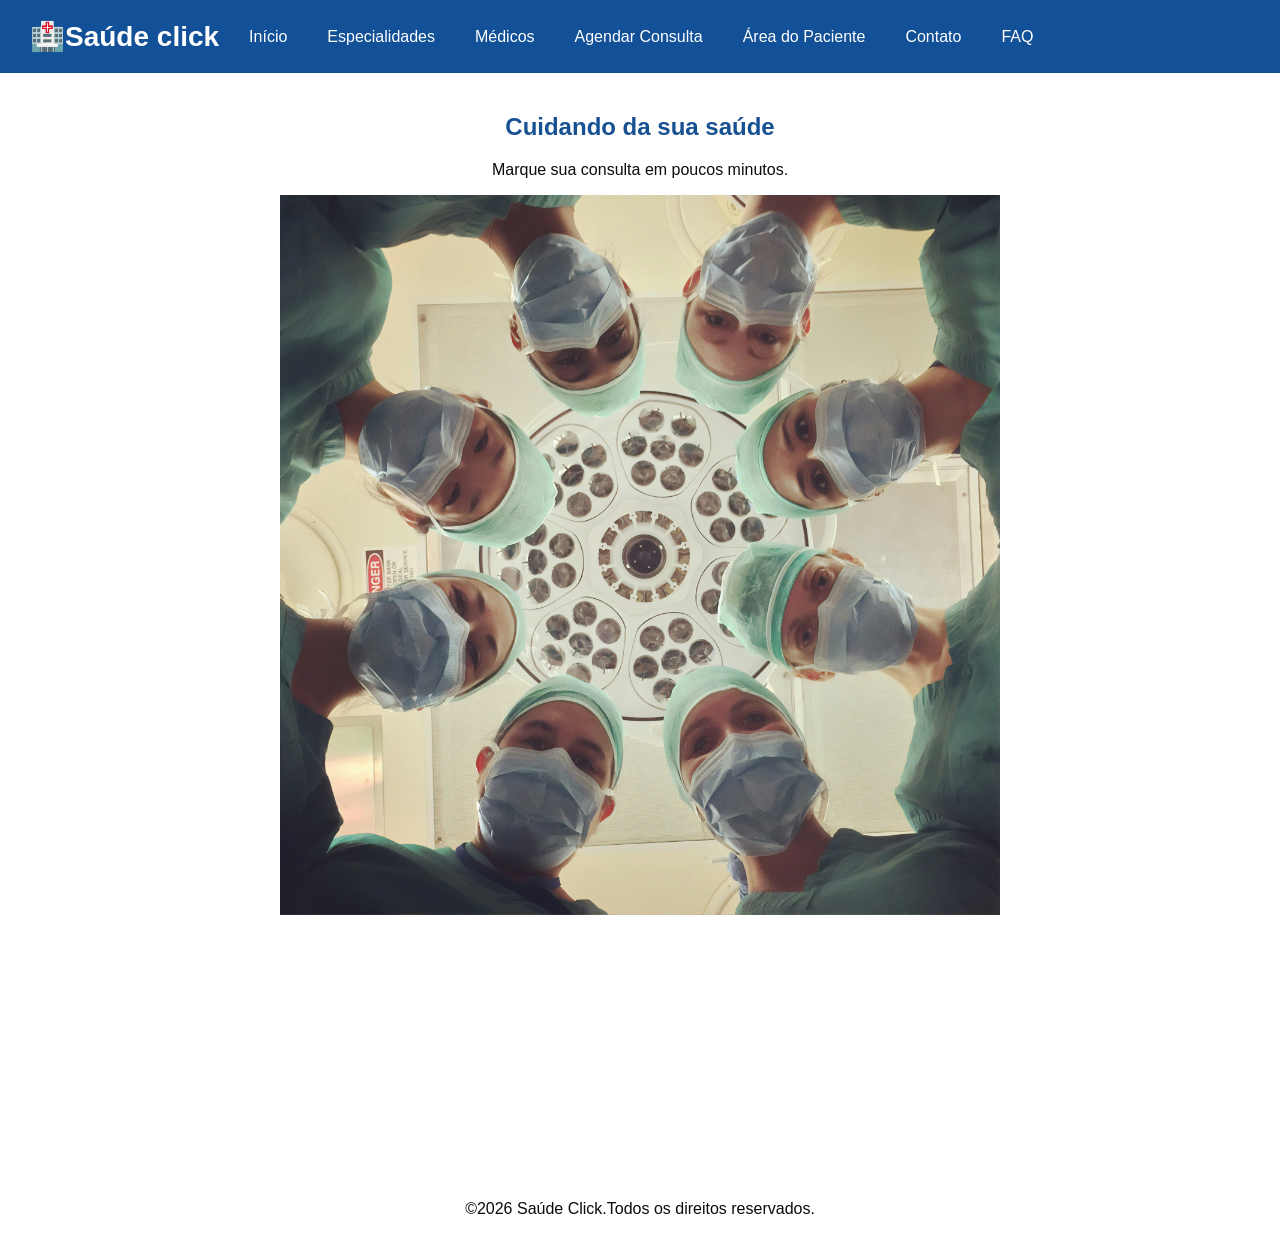
<file: index.html>
<!DOCTYPE html>
<html lang="pt-BR">

<head>
    <meta charset="UTF-8">
    <meta name="viewport" content="width=device-width, initial-scale=1.0">
    <link rel="stylesheet" href="style.css">
    <link rel="shortcut icon" href="logo-posto-sooretama (1).svg" type="image/x-icon">
    <title>Saúde  click</title>
    
</head>

<body>
    <header>
        <p>🏥Saúde click </p>
        <nav>
            <a href="index.html">Início</a>
            <a href="Especialidade.html">Especialidades</a>
            <a href="medicos.html">Médicos</a>
            <a href="agendar.html">Agendar Consulta</a>
            <a href="paciente.html">Área do Paciente</a>
            <a href="contato.html">Contato</a>
            <a href="faq.html">FAQ</a>
        </nav>
    </header>
    
    <main>
         <section>
        <h1 class= "saude">Cuidando da sua saúde</h1>
        <p>Marque sua consulta em poucos minutos.</p>
       
     <div class="img">
            <img src="medicos.jpg" alt="Nossa equipe medica."width="350px">
          </div>
        </section>
    </main>
<footer>
        <p>&COPY;2026 Saúde Click.Todos os direitos reservados.</p>
    </footer>
</body>

</html>
</file>
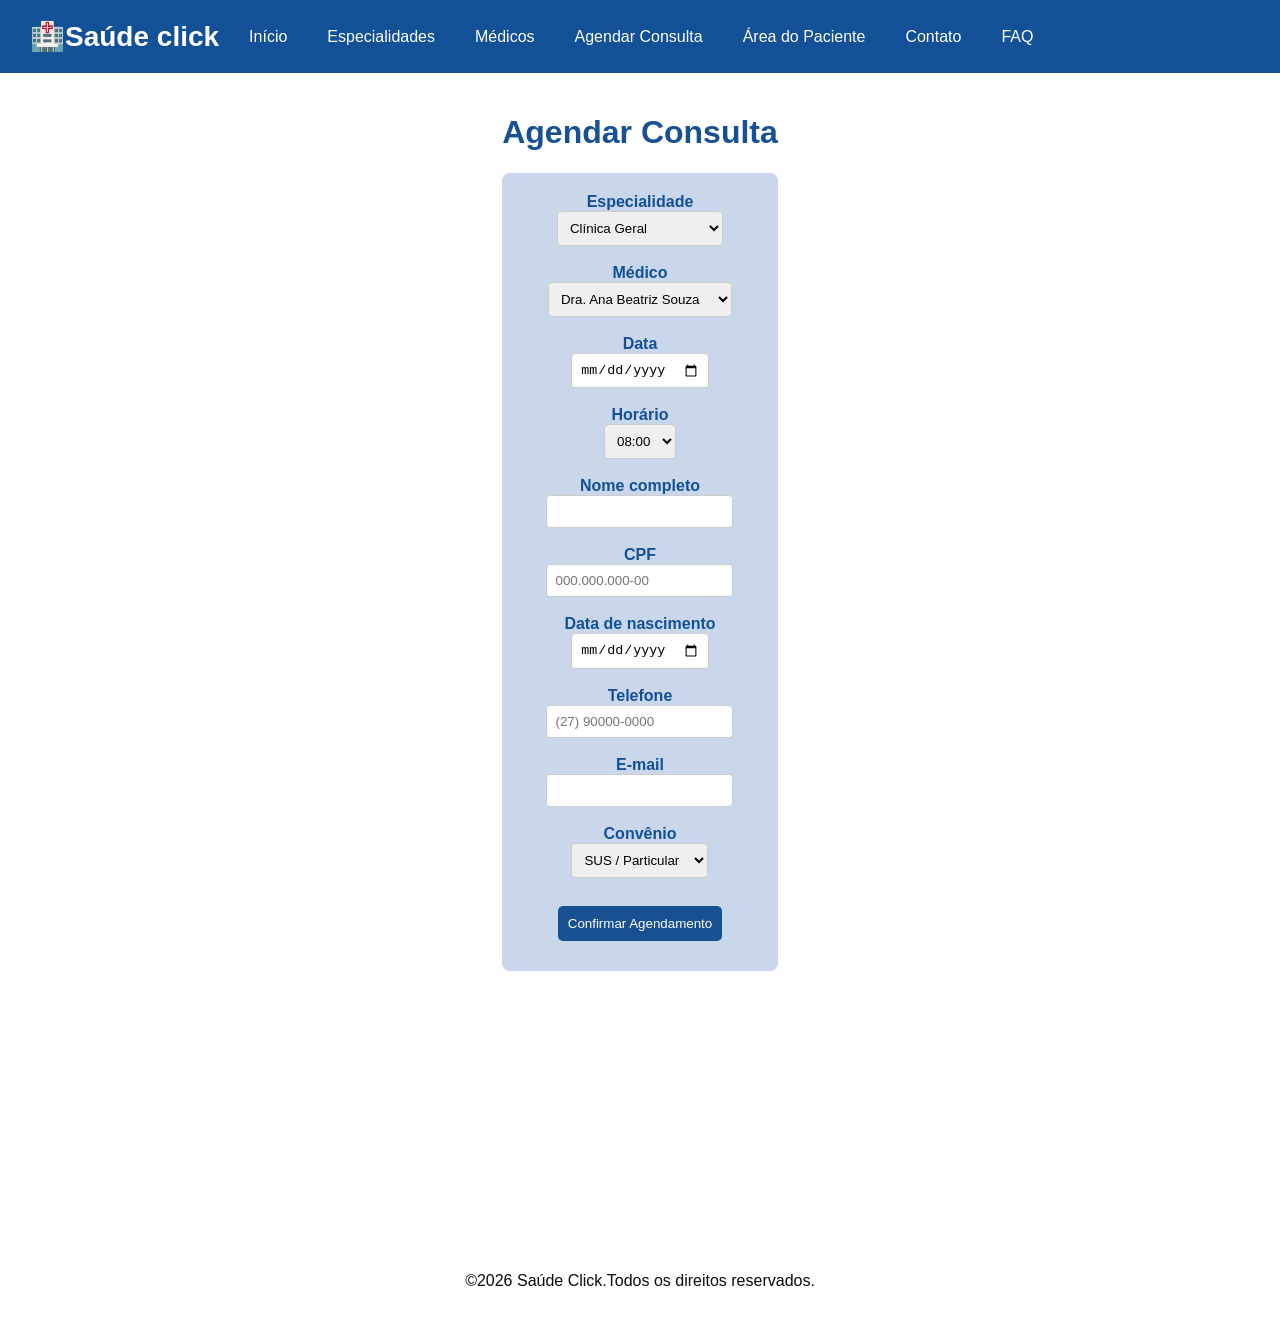
<file: agendar.html>
<!DOCTYPE html>
<html lang="pt-BR">

<head>
  <meta charset="UTF-8">
  <meta name="viewport" content="width=device-width, initial-scale=1.0">
  <title>Agendar Consulta —Saúde click</title>
  <link rel="stylesheet" href="style.css">
</head>

<body>
  <header>
    <p>🏥Saúde  click</p>
    <nav>
      <a href="index.html">Início</a>
      <a href="especialidade.html">Especialidades</a>
      <a href="medicos.html">Médicos</a>
      <a href="agendar.html">Agendar Consulta</a>
      <a href="paciente.html">Área do Paciente</a>
      <a href="contato.html">Contato</a>
      <a href="faq.html">FAQ</a>
    </nav>
  </header>
  <main>

    <h1>Agendar Consulta</h1>

    <form>

      <label for="especialidade">Especialidade</label><br>
      <select id="especialidade" name="especialidade">
        <option value="Clínica Geral">Clínica Geral</option>
        <option value="Enfermagem">Enfermagem</option>
        <option value="Pré-natal (Gestantes)">Pré-natal (Gestantes)</option>
        <option value="Hiperdia">Hiperdia</option>
        <option value="Odontologia">Odontologia</option>
      </select>
      <br><br>

      <label for="medico">Médico</label><br>
      <select id="medico" name="medico">
        <option value="Dra. Ana Beatriz Souza">Dra. Ana Beatriz Souza</option>
        <option value="Dr. Carlos Eduardo Lima">Dr. Carlos Eduardo Lima</option>
      </select>
      <br><br>

      <label for="data">Data</label><br>
      <input type="date" id="data" name="data">
      <br><br>

      <label for="hora">Horário</label><br>
      <select id="hora" name="hora">
        <option value="08:00">08:00</option>
        <option value="09:00">09:00</option>
        <option value="10:00">10:00</option>
        <option value="11:00">11:00</option>
        <option value="13:30">13:30</option>
        <option value="14:30">14:30</option>
        <option value="15:30">15:30</option>
        <option value="16:30">16:30</option>
      </select>
      <br><br>

      <label for="nome">Nome completo</label><br>
      <input type="text" id="nome" name="nome">
      <br><br>

      <label for="cpf">CPF</label><br>
      <input type="text" id="cpf" name="cpf" placeholder="000.000.000-00">
      <br><br>

      <label for="nascimento">Data de nascimento</label><br>
      <input type="date" id="nascimento" name="nascimento">
      <br><br>

      <label for="telefone">Telefone</label><br>
      <input type="tel" id="telefone" name="telefone" placeholder="(27) 90000-0000">
      <br><br>

      <label for="email">E-mail</label><br>
      <input type="email" id="email" name="email">
      <br><br>

      <label for="convenio">Convênio</label><br>
      <select id="convenio" name="convenio">
        <option value="SUS / Particular">SUS / Particular</option>
        <option value="Unimed">Unimed</option>
        <option value="Bradesco Saúde">Bradesco Saúde</option>
        <option value="Outro">Outro</option>
      </select>
      <br><br>

      <button type="submit">Confirmar Agendamento</button>

    </form>

    <div id="mensagem-confirmacao" style="display:none;"></div>

  </main>

  <script>
    const form = document.querySelector("form");
    const mensagem = document.querySelector("#mensagem-confirmacao");

    form.addEventListener("submit", function (evento) {
      evento.preventDefault();

      const especialidade = document.querySelector("#especialidade").value;
      const medico = document.querySelector("#medico").value;
      const data = document.querySelector("#data").value;
      const hora = document.querySelector("#hora").value;
      const emailPaciente = document.querySelector("#email").value;

      localStorage.setItem("consulta-especialidade", especialidade);
      localStorage.setItem("consulta-medico", medico);
      localStorage.setItem("consulta-data", data);
      localStorage.setItem("consulta-hora", hora);
      localStorage.setItem("consulta-email", emailPaciente);

      mensagem.textContent = "✅ Consulta agendada com sucesso! Você receberá um lembrete por e-mail.";
      mensagem.style.display = "block";
    });
  </script>
<footer>
        <p>&COPY;2026 Saúde Click.Todos os direitos reservados.</p>
    </footer>
</body>

</html>
</file>
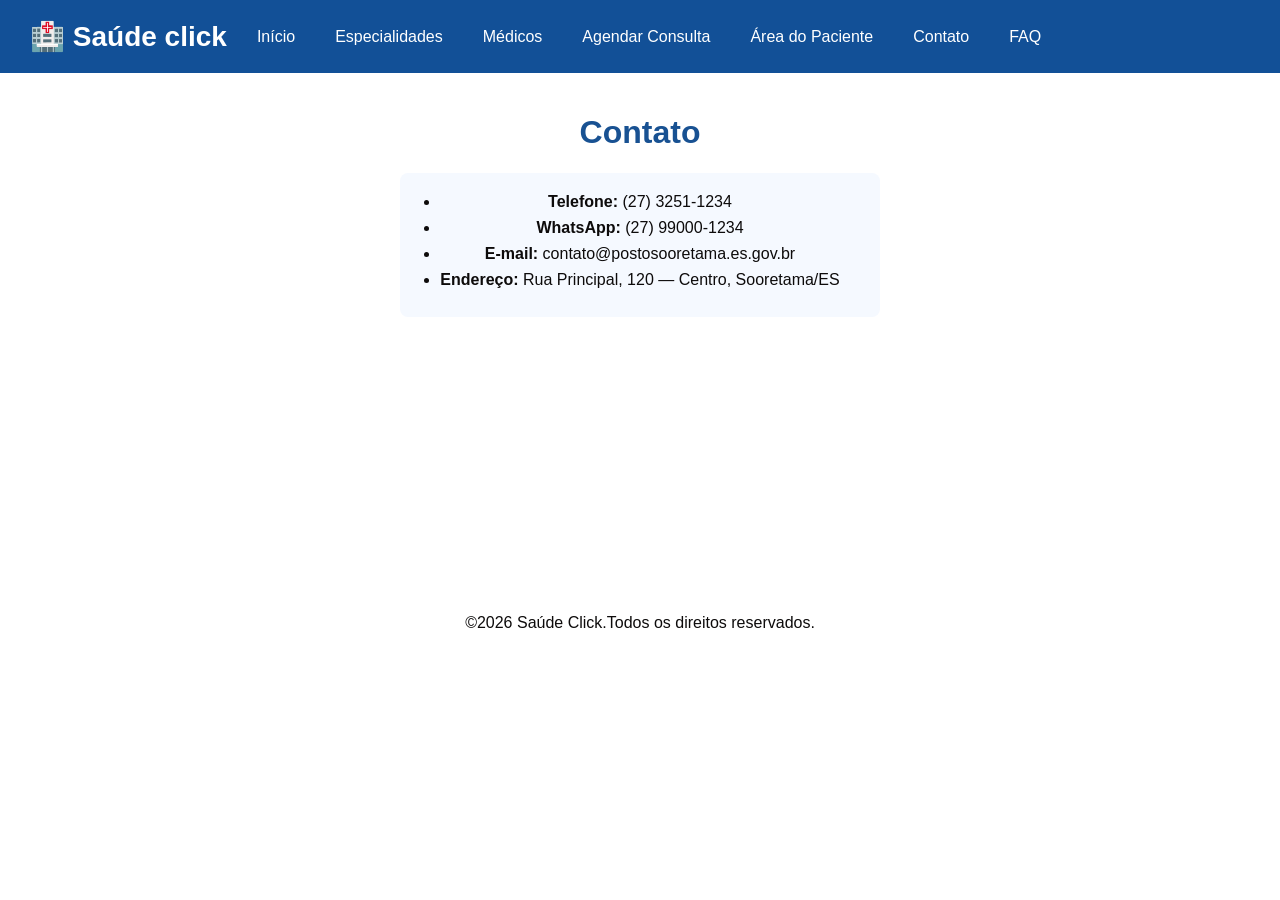
<file: contato.html>
<!DOCTYPE html>
<html lang="pt-BR">

<head>
  <meta charset="UTF-8">
  <meta name="viewport" content="width=device-width, initial-scale=1.0">
  <title>Especialidades —Saúde  click </title>
  <link rel="stylesheet" href="style.css">
</head>

<body>

  <header>
    <p>🏥 Saúde  click</p>
    <nav>
      <a href="index.html">Início</a>
      <a href="especialidade.html">Especialidades</a>
      <a href="medicos.html">Médicos</a>
      <a href="agendar.html">Agendar Consulta</a>
      <a href="paciente.html">Área do Paciente</a>
      <a href="contato.html">Contato</a>
      <a href="faq.html">FAQ</a>
    </nav>
  </header>

  <main>
    <h1>Contato</h1>

    <ul>
      <li><strong>Telefone:</strong> (27) 3251-1234</li>
      <li><strong>WhatsApp:</strong> (27) 99000-1234</li>
      <li><strong>E-mail:</strong> contato@postosooretama.es.gov.br</li>
      <li><strong>Endereço:</strong> Rua Principal, 120 — Centro, Sooretama/ES</li>
    </ul>

  </main>
<footer>
        <p>&COPY;2026 Saúde Click.Todos os direitos reservados.</p>
    </footer>
</body>

</html>
</file>
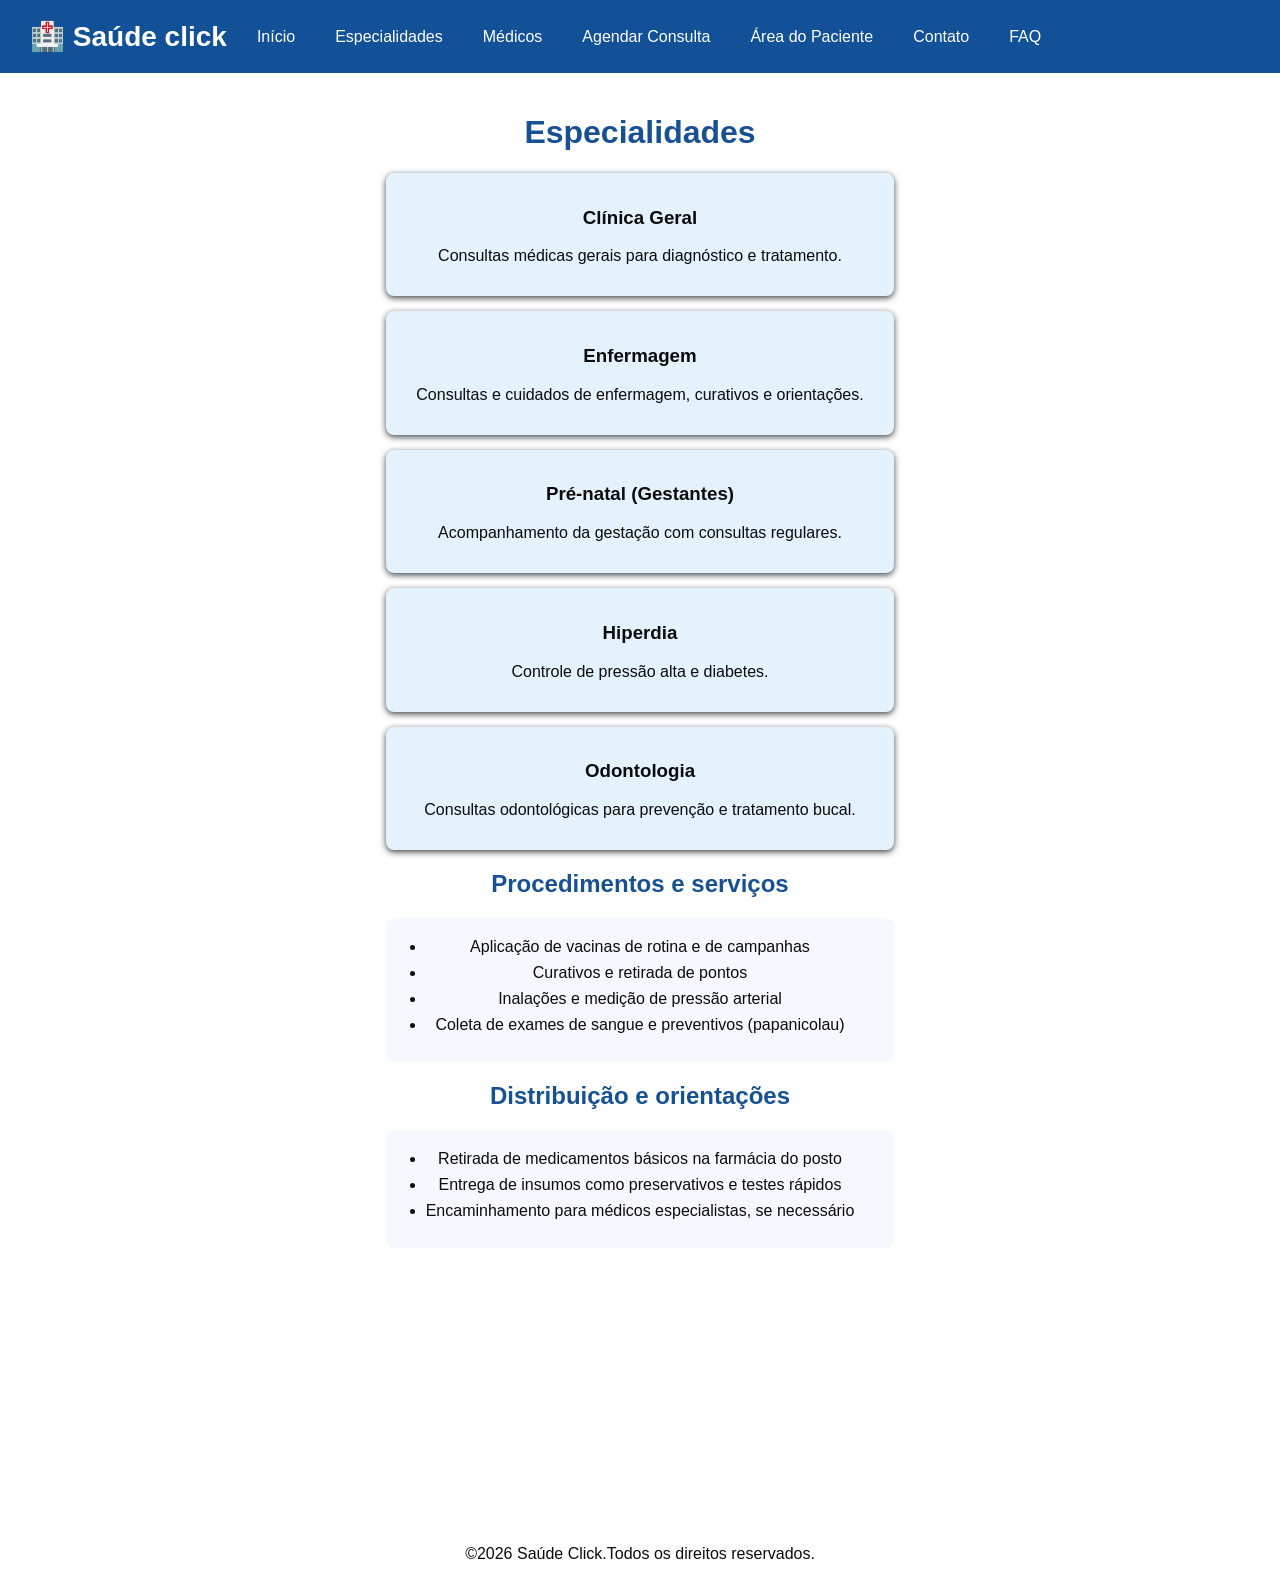
<file: Especialidade.html>
<!DOCTYPE html>
<html lang="pt-BR">

<head>
  <meta charset="UTF-8">
  <meta name="viewport" content="width=device-width, initial-scale=1.0">
  <title>Especialidades — Saúde  click</title>
  <link rel="stylesheet" href="style.css">
</head>

<body>

  <header>
    <p>🏥 Saúde  click </p>
    <nav>
      <a href="index.html">Início</a>
      <a href="Especialidade.html">Especialidades</a>
      <a href="medicos.html">Médicos</a>
      <a href="agendar.html">Agendar Consulta</a>
      <a href="paciente.html">Área do Paciente</a>
      <a href="contato.html">Contato</a>
      <a href="faq.html">FAQ</a>
    </nav>
  </header>

  <main>
    <h1>Especialidades</h1>

    <div class="card">
      <h3>Clínica Geral</h3>
      <p>Consultas médicas gerais para diagnóstico e tratamento.</p>
    </div>

    <div class="card">
      <h3>Enfermagem</h3>
      <p>Consultas e cuidados de enfermagem, curativos e orientações.</p>
    </div>

    <div class="card">
      <h3>Pré-natal (Gestantes)</h3>
      <p>Acompanhamento da gestação com consultas regulares.</p>
    </div>

    <div class="card">
      <h3>Hiperdia</h3>
      <p>Controle de pressão alta e diabetes.</p>
    </div>

    <div class="card">
      <h3>Odontologia</h3>
      <p>Consultas odontológicas para prevenção e tratamento bucal.</p>
    </div>

    <h2>Procedimentos e serviços</h2>
    <ul>
      <li>Aplicação de vacinas de rotina e de campanhas</li>
      <li>Curativos e retirada de pontos</li>
      <li>Inalações e medição de pressão arterial</li>
      <li>Coleta de exames de sangue e preventivos (papanicolau)</li>
    </ul>

    <h2>Distribuição e orientações</h2>
    <ul>
      <li>Retirada de medicamentos básicos na farmácia do posto</li>
      <li>Entrega de insumos como preservativos e testes rápidos</li>
      <li>Encaminhamento para médicos especialistas, se necessário</li>
    </ul>

  </main>
<footer>
        <p>&COPY;2026 Saúde Click.Todos os direitos reservados.</p>
    </footer>
</body>

</html>
</file>
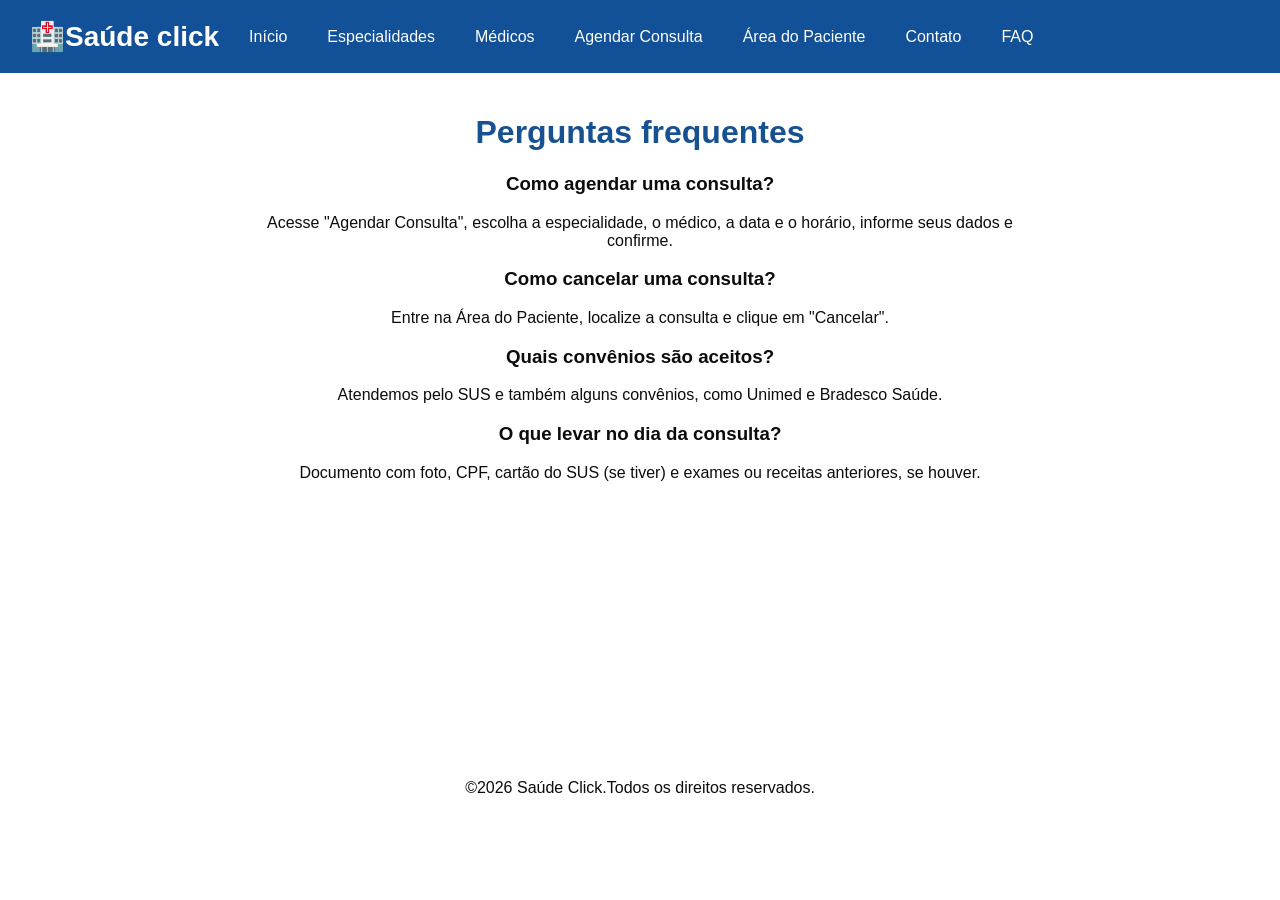
<file: faq.html>
<!DOCTYPE html>
<html lang="pt-BR">

<head>
    <meta charset="UTF-8">
    <meta name="viewport" content="width=device-width, initial-scale=1.0">
    <link rel="stylesheet" href="style.css">
    <title>Saúde  click</title>
</head>

<body>
    <header>
        <p>🏥Saúde  click</p>
        <nav>
            <a href="index.html">Início</a>
            <a href="Especialidade.html">Especialidades</a>
            <a href="medicos.html">Médicos</a>
            <a href="agendar.html">Agendar Consulta</a>
            <a href="paciente.html">Área do Paciente</a>
            <a href="contato.html">Contato</a>
            <a href="faq.html">FAQ</a>
        </nav>
    </header>
    <main>
        <h1>Perguntas frequentes</h1>

        <h3>Como agendar uma consulta?</h3>
        <p>Acesse "Agendar Consulta", escolha a especialidade, o médico, a data e o horário, informe seus dados e
            confirme.</p>

        <h3>Como cancelar uma consulta?</h3>
        <p>Entre na Área do Paciente, localize a consulta e clique em "Cancelar".</p>

        <h3>Quais convênios são aceitos?</h3>
        <p>Atendemos pelo SUS e também alguns convênios, como Unimed e Bradesco Saúde.</p>

        <h3>O que levar no dia da consulta?</h3>
        <p>Documento com foto, CPF, cartão do SUS (se tiver) e exames ou receitas anteriores, se houver.</p>

    </main>

<footer>
        <p>&COPY;2026 Saúde Click.Todos os direitos reservados.</p>
    </footer>
</body>

</html>
</file>
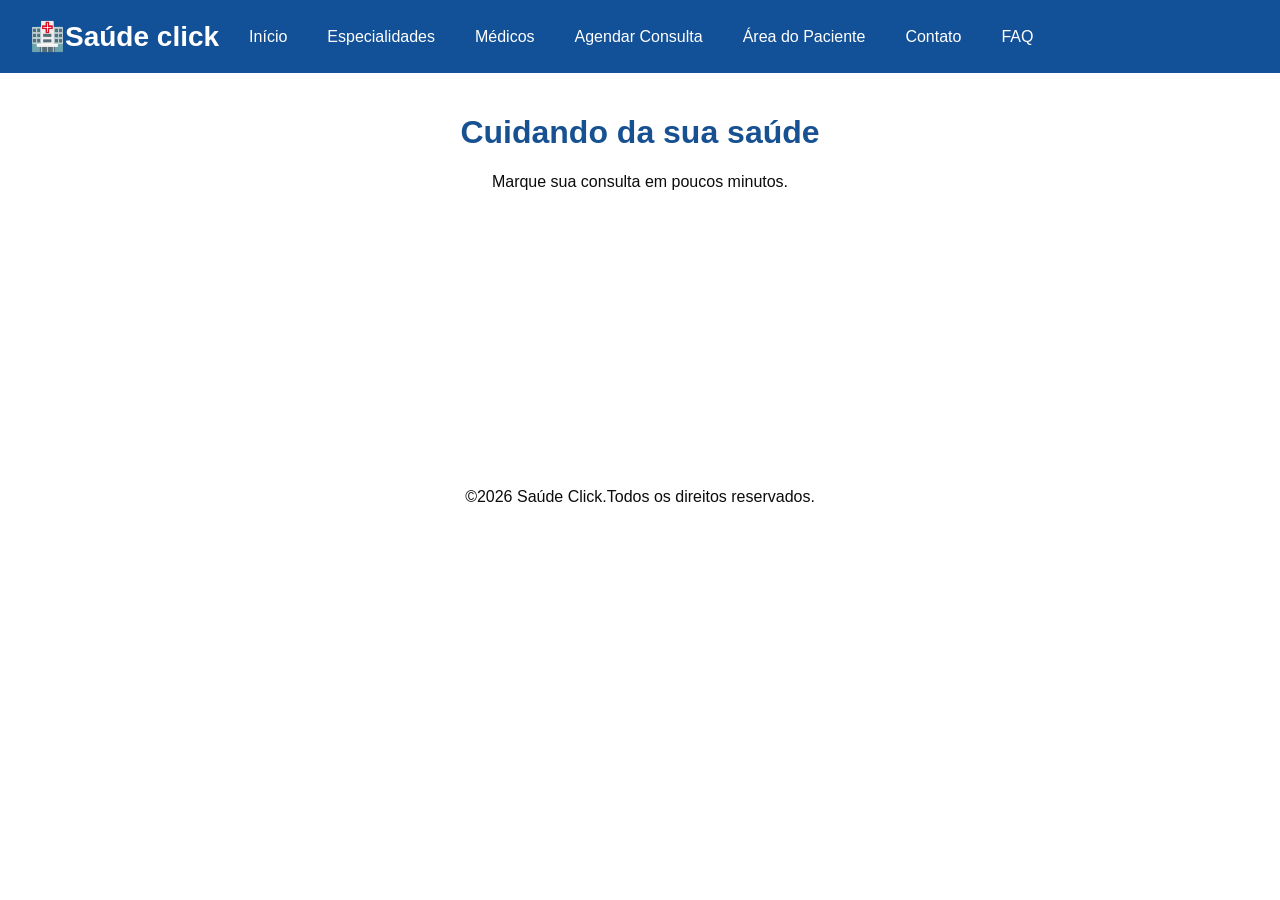
<file: inicio.html>
<!DOCTYPE html>
<html lang="pt-BR">

<head>
    <meta charset="UTF-8">
    <meta name="viewport" content="width=device-width, initial-scale=1.0">
    <link rel="stylesheet" href="style.css">
    <title>Saúde  click</title>
   
</head>

<body>
    <header>
        <p>🏥Saúde  click</p>
        <nav>
            <a href="index.html">Início</a>
            <a href="Especialidade.html">Especialidades</a>
            <a href="medicos.html">Médicos</a>
            <a href="agendar.html">Agendar Consulta</a>
            <a href="paciente.html">Área do Paciente</a>
            <a href="contato.html">Contato</a>
            <a href="faq.html">FAQ</a>
        </nav>
    </header>
    <main>
        <h1>Cuidando da sua saúde</h1>
        <p>Marque sua consulta em poucos minutos.</p>
    </main>

<footer>
        <p>&COPY;2026 Saúde Click.Todos os direitos reservados.</p>
    </footer>
</body>

</html>
</file>
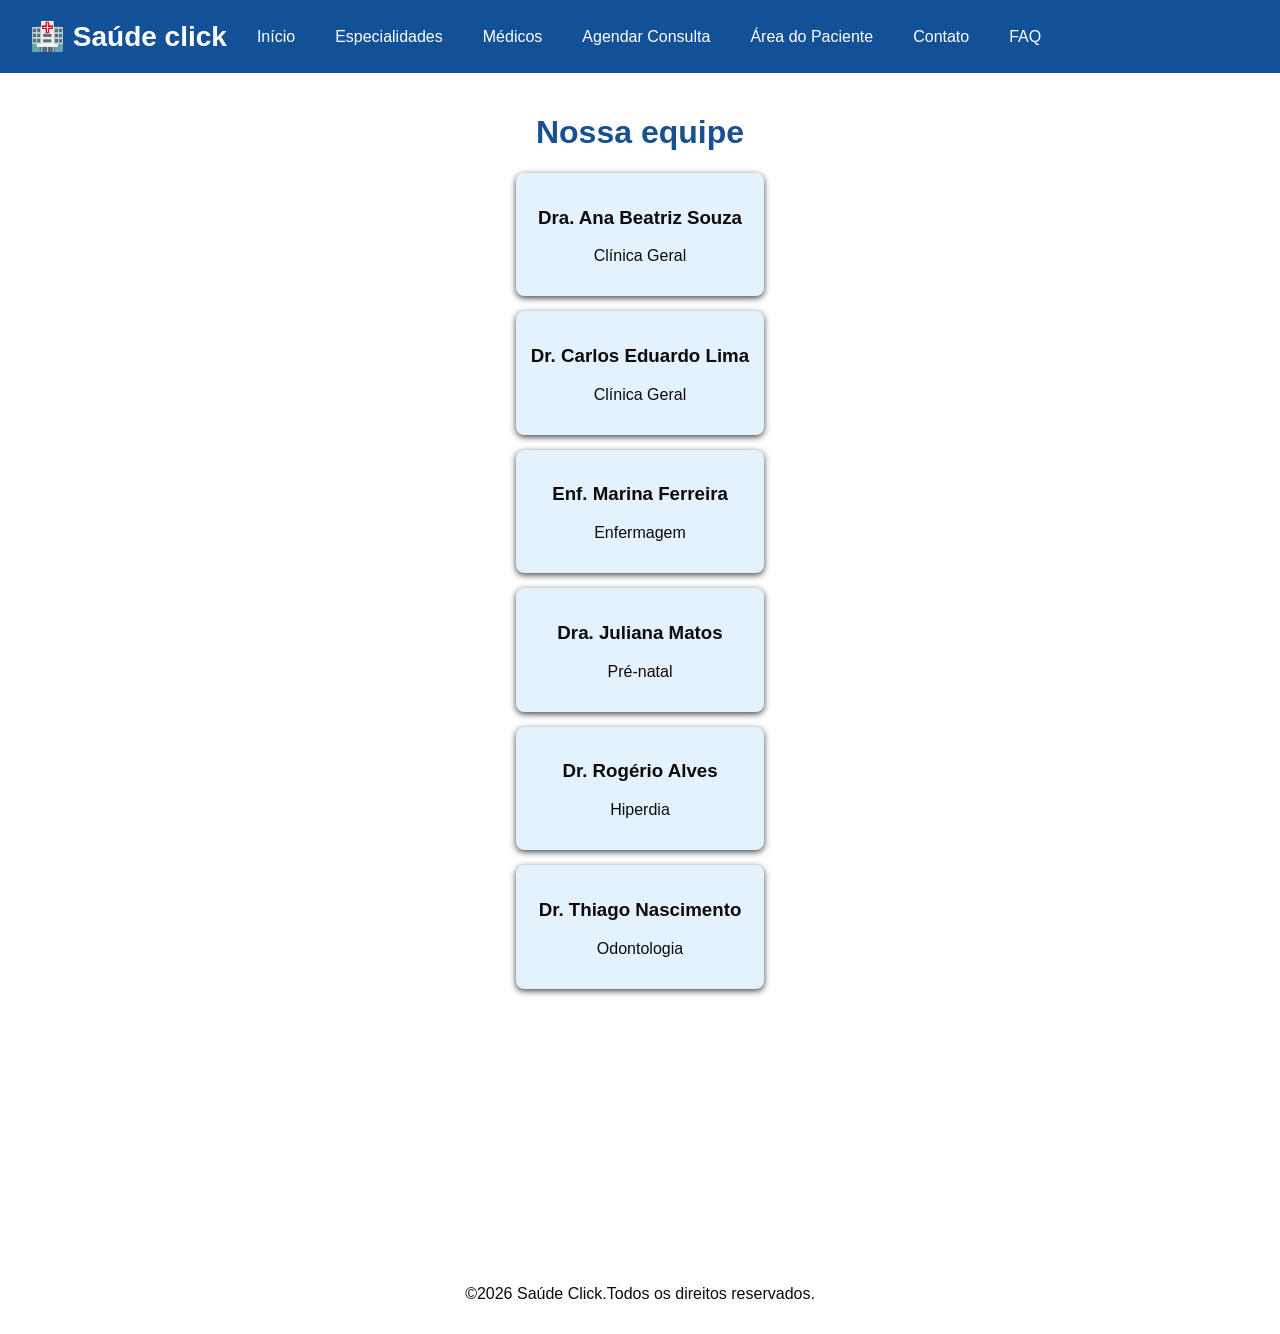
<file: medicos.html>
<!DOCTYPE html>
<html lang="pt-BR">

<head>
  <meta charset="UTF-8">
  <meta name="viewport" content="width=device-width, initial-scale=1.0">
  <title>Especialidades — Saúde  click</title>
  <link rel="stylesheet" href="style.css">
</head>

<body>

  <header>
    <p>🏥 Saúde  click </p>
    <nav>
      <a href="index.html">Início</a>
      <a href="especialidades.html">Especialidades</a>
      <a href="medicos.html">Médicos</a>
      <a href="agendar.html">Agendar Consulta</a>
      <a href="paciente.html">Área do Paciente</a>
      <a href="contato.html">Contato</a>
      <a href="faq.html">FAQ</a>
    </nav>
  </header>

  <main>
    <h1>Nossa equipe</h1>

    <div class="card">
      <h3>Dra. Ana Beatriz Souza</h3>
      <p>Clínica Geral</p>
    </div>

    <div class="card">
      <h3>Dr. Carlos Eduardo Lima</h3>
      <p>Clínica Geral</p>
    </div>

    <div class="card">
      <h3>Enf. Marina Ferreira</h3>
      <p>Enfermagem</p>
    </div>

    <div class="card">
      <h3>Dra. Juliana Matos</h3>
      <p>Pré-natal</p>
    </div>

    <div class="card">
      <h3>Dr. Rogério Alves</h3>
      <p>Hiperdia</p>
    </div>

    <div class="card">
      <h3>Dr. Thiago Nascimento</h3>
      <p>Odontologia</p>
    </div>

  </main>
<footer>
        <p>&COPY;2026 Saúde Click.Todos os direitos reservados.</p>
    </footer>
</body>

</html>
</file>
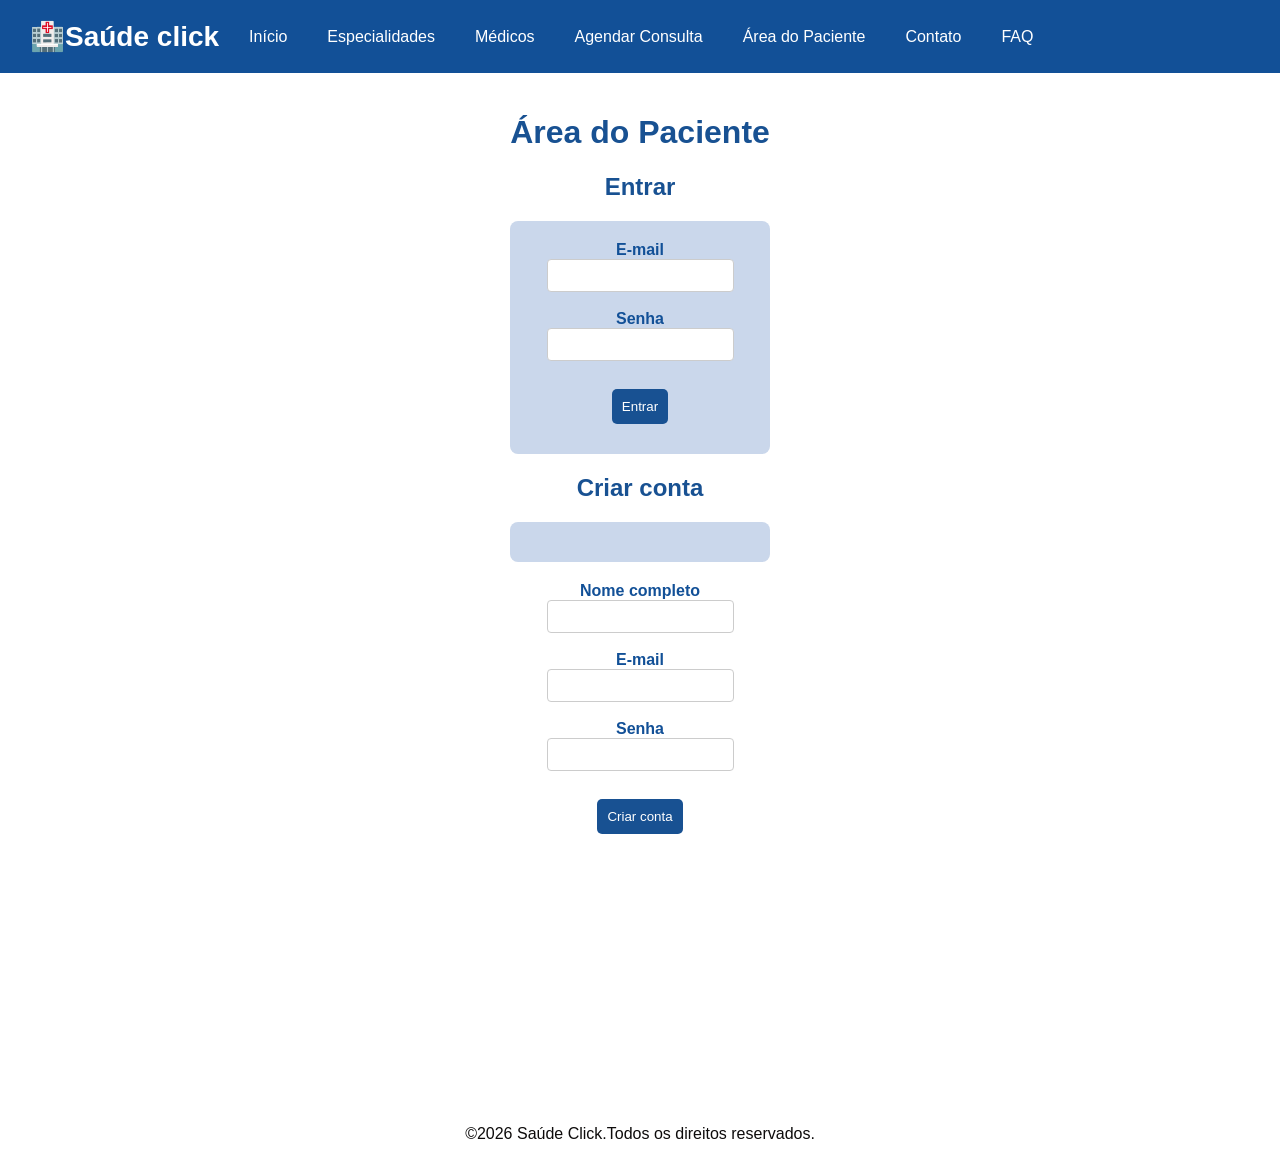
<file: paciente.html>
<!DOCTYPE html>
<html lang="pt-BR">

<head>
  <meta charset="UTF-8">
  <meta name="viewport" content="width=device-width, initial-scale=1.0">
  <link rel="stylesheet" href="style.css">
  <title>Área do Paciente — Saúde  click</title>
</head>

<body>
  <header>
    <p>🏥Saúde  click </p>
    <nav>
      <a href="index.html">Início</a>
      <a href="especialidades.html">Especialidades</a>
      <a href="medicos.html">Médicos</a>
      <a href="agendar.html">Agendar Consulta</a>
      <a href="paciente.html">Área do Paciente</a>
      <a href="contato.html">Contato</a>
      <a href="faq.html">FAQ</a>
    </nav>
  </header>

  <main>
    <h1>Área do Paciente</h1>

    <h2>Entrar</h2>
    <form id="form-login">
      <label for="login-email">E-mail</label><br>
      <input type="email" id="login-email">
      <br><br>

      <label for="login-senha">Senha</label><br>
      <input type="password" id="login-senha">
      <br><br>

      <button type="submit">Entrar</button>
    </form>
    <div class="botões">

      <h2>Criar conta</h2>
      <form id="form-cadastro">
    </div>
    <label for="cadastro-nome">Nome completo</label><br>
    <input type="text" id="cadastro-nome">
    <br><br>

    <label for="cadastro-email">E-mail</label><br>
    <input type="email" id="cadastro-email">
    <br><br>

    <label for="cadastro-senha">Senha</label><br>
    <input type="password" id="cadastro-senha">
    <br><br>

    <button type="submit">Criar conta</button>

    </form>

    <div id="minhas-consultas" style="display:none;">
      <h2>Minha consulta marcada</h2>
      <p id="texto-consulta"></p>
    </div>

  </main>

  <script>
    const formCadastro = document.querySelector("#form-cadastro");

    formCadastro.addEventListener("submit", function (evento) {
      evento.preventDefault();

      const nome = document.querySelector("#cadastro-nome").value;
      const email = document.querySelector("#cadastro-email").value;
      const senha = document.querySelector("#cadastro-senha").value;

      localStorage.setItem("paciente-nome", nome);
      localStorage.setItem("paciente-email", email);
      localStorage.setItem("paciente-senha", senha);

      alert("Conta criada com sucesso! Agora você pode entrar.");
    });

    const formLogin = document.querySelector("#form-login");
    const areaConsultas = document.querySelector("#minhas-consultas");
    const textoConsulta = document.querySelector("#texto-consulta");

    formLogin.addEventListener("submit", function (evento) {
      evento.preventDefault();

      const email = document.querySelector("#login-email").value;
      const senha = document.querySelector("#login-senha").value;
      const emailSalvo = localStorage.getItem("paciente-email");
      const senhaSalva = localStorage.getItem("paciente-senha");

      if (email == emailSalvo && senha == senhaSalva) {
        alert("Login realizado com sucesso!");

        const especialidade = localStorage.getItem("consulta-especialidade");
        const medico = localStorage.getItem("consulta-medico");
        const data = localStorage.getItem("consulta-data");
        const hora = localStorage.getItem("consulta-hora");

        if (especialidade) {
          textoConsulta.textContent = especialidade + " com " + medico + " em " + data + " às " + hora;
        } else {
          textoConsulta.textContent = "Você ainda não tem nenhuma consulta marcada.";
        }
        areaConsultas.style.display = "block";

      } else {
        alert("E-mail ou senha incorretos.");
      }
    });
    const btnCancelar = document.querySelector("#btn-cancelar");

    btnCancelar.addEventListener("click", function () {
      localStorage.removeItem("consulta-especialidade");
      localStorage.removeItem("consulta-medico");
      localStorage.removeItem("consulta-data");
      localStorage.removeItem("consulta-hora");
      localStorage.removeItem("consulta-email");

      textoConsulta.textContent = "Você não tem nenhuma consulta marcada.";
      alert("Consulta cancelada com sucesso.");
    });

  </script>
<footer>
        <p>&COPY;2026 Saúde Click.Todos os direitos reservados.</p>
    </footer>
</body>

</html>
</file>
<file: style.css>
body {
  background-color: #FFFFFF;
  color: #0d0b0b;
  font-family: Arial, sans-serif;
}
header {
  background-color: #125097;
  color: white;
  padding: 20px 30px;
  display: flex;
  align-items: center;
  gap: 20px;
}
header p {
  font-size: 28px;
  font-weight: bold;
  margin: 0;
}
header nav {
  display: flex;
  flex-wrap: wrap;
  gap: 5px;
}
header nav a {
  color: white;
  margin-right: 15px;
  text-decoration: none;
  padding: 6px 10px;
  border-radius: 4px;
}
header nav a:hover {
  background-color: #0D3A6E;
  text-decoration: none;
}
main {
  max-width: 800px;
  margin: 0 auto;
  padding: 20px;
  text-align: center;
}
.card {
  background-color: #E3F2FD;
  border-radius: 8px;
  padding: 15px;
  margin-bottom: 15px;
  box-shadow: 0 2px 6px rgba(10, 10, 10, 0.767);
}
button {
  background-color: #185192;
  color: white;
  border: none;
  padding: 10px 10px;
  border-radius: 5px;
  cursor: pointer;
  gap: 20px;
  margin: 10px 5px;
}
button:hover {
  background-color: #185192;
}
input, select {
  padding: 8px;
  border: 1px solid #ccc;
  border-radius: 4px;
}
h1, h2 {
  color: #185192;
}
a {
  color: #185192;
}
label {
  font-weight: bold;
  color: #125097;
}
#mensagem-confirmacao {
  background-color: #E8F5E9;
  color: #1B5E20;
  padding: 15px;
  border-radius: 8px;
  margin-top: 15px;
  font-weight: bold;
}
form {
  background-color: #cad7eb;
  padding: 20px;
  border-radius: 8px;
  margin-bottom: 20px;
  max-width: 400px;
}
ul {
  background-color: #F5F9FF;
  padding: 20px 40px;
  border-radius: 8px;
}
li {
  margin-bottom: 8px;
}
html,body{
  height:100%;
  margin:0;
  display:flex;
  flex-direction:column;
}

conteiner {
  flex:1;
   display: flex;
  flex-direction:column;
   align-items: center;
   justify-content: center;
  text-align:center;
}  
img{
    width:90%;
  max-width:1900px;
  height:auto;
  margin-top:20px auto;
}
 footer{
   text-align:center;
   padding:15px;
    margin: 230px;
 }
</file>
